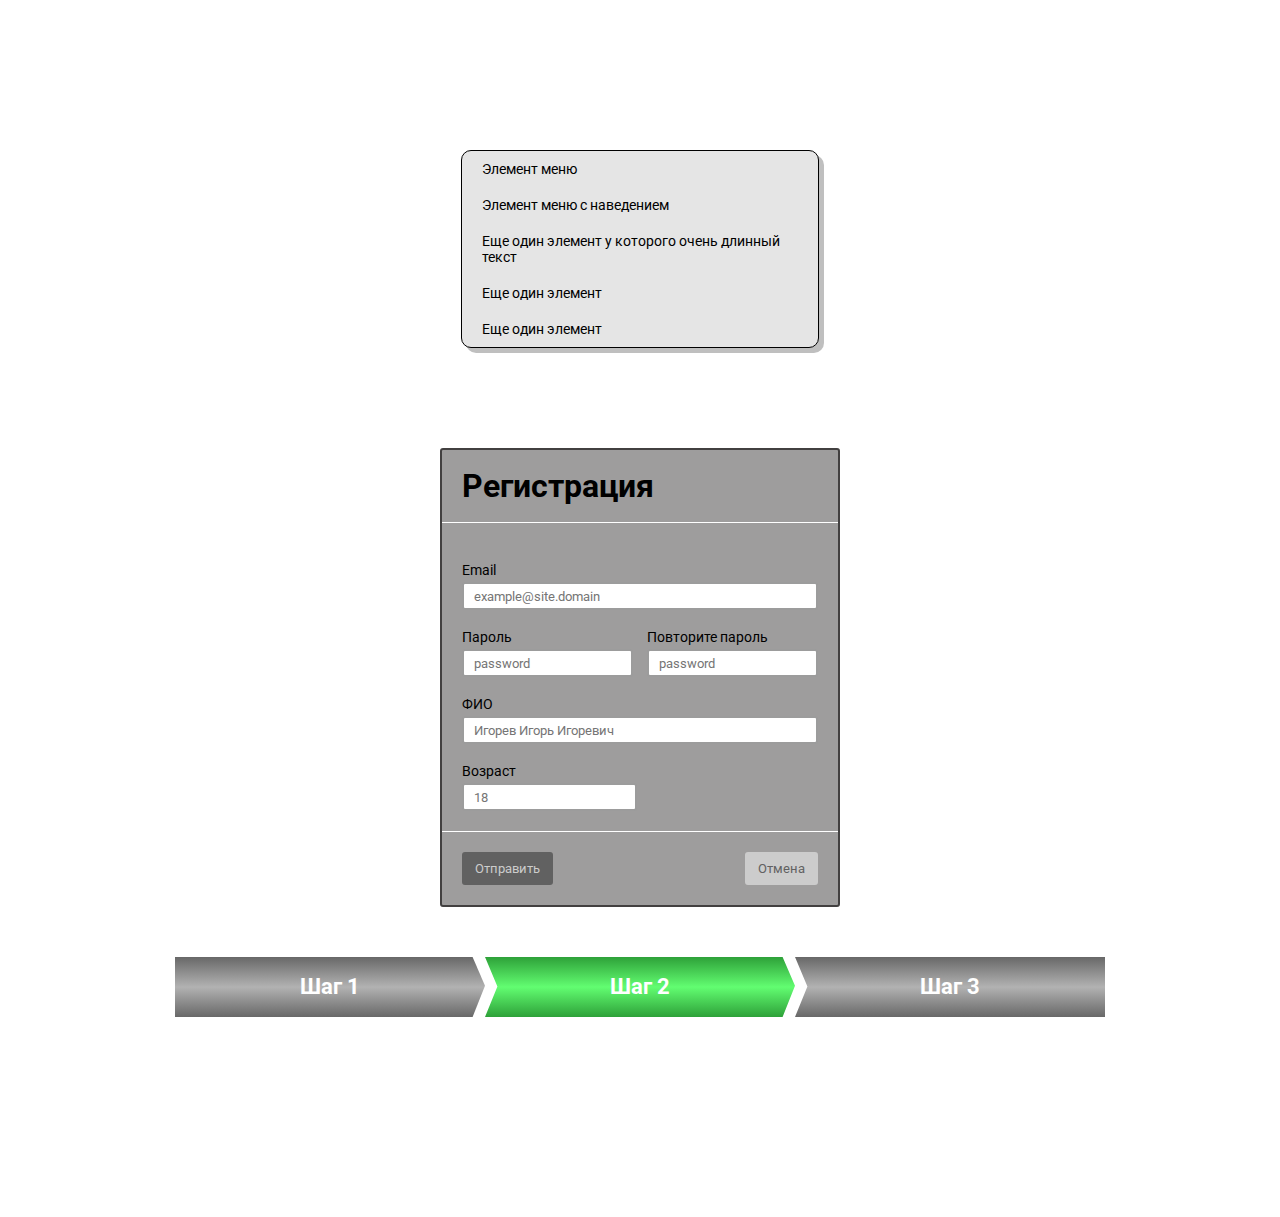
<file: task_1_2_3/index.html>
<!DOCTYPE html>
<html lang="ru">

<head>
  <meta charset="UTF-8" />
  <title>task</title>
  <!-- viewport -->
  <meta name="viewport" content="width=device-width, initial-scale=1, shrink-to-fit=no" />
  <!-- ШРИФТЫ -->
  <link href="https://fonts.googleapis.com/css2?family=Roboto&display=swap" rel="stylesheet">
  <!-- MAIN CSS -->
  <link rel="stylesheet" href="css/main.css" />
</head>

<body>
  <main>
    <div class="container">
      <!-- menu -->
      <div class="menu task-1">
        <ul class="menu__list">
          <li class="menu__item">
            <a href="#">
              Элемент меню
            </a>
          </li>
          <li class="menu__item">
            <a href="#">
              Элемент меню с наведением
            </a>
          </li>
          <li class="menu__item">
            <a href="#">
              Еще один элемент у которого очень длинный текст
            </a>
          </li>
          <li class="menu__item">
            <a href="#">
              Еще один элемент
            </a>
          </li>
          <li class="menu__item">
            <a href="#">
              Еще один элемент
            </a>
          </li>
        </ul>
      </div>

      <!-- form -->
      <form class="form" action="#">
        <div class="form__title__wrap">
          <h2 class="form__title">
            Регистрация
          </h2>
        </div>
        <div class="form__inputs__wrap">
          <div class="form__input__item">
            <label for="mail">Email</label>
            <input id="mail" type="email" placeholder="example@site.domain" required>
          </div>
          <div class="form__pass-block">
            <div class="form__input__item pass-item">
              <label for="pass">Пароль</label>
              <input id="pass" type="password" placeholder="password" required>
            </div>
            <div class="form__input__item pass-item">
              <label for="pass-repeat">Повторите пароль</label>
              <input id="pass-repeat" type="password" placeholder="password" required>
            </div>
          </div>
          <div class="form__input__item">
            <label for="name">ФИО</label>
            <input id="name" type="text" placeholder="Игорев Игорь Игоревич" required>
          </div>
          <div class="form__input__item">
            <label for="age">Возраст</label>
            <input id="age" type="number" placeholder="18" min="18" step="1" required>
          </div>
        </div>
        <div class="form__buttons__wrap">
          <button class="btn btn-send" type="submit">Отправить</button>
          <button class="btn btn-cancel" type="reset">Отмена</button>
        </div>
      </form>

      <!-- stepper -->
      <div class="stepper">
        <div class="step1 step">Шаг 1</div>
        <div class="step2 step active">Шаг 2</div>
        <div class="step3 step">Шаг 3</div>
      </div>

    </div>
  </main>
  <!-- --------------мой файл JS-------------------->
  <script src="js/script.js"></script>
  <!--------------- fontawesome ---------------->
</body>

</html>
</file>
<file: task_1_2_3/css/main.css>
/* ------------ОБНУЛЕНИЕ-------- */
* {
  padding: 0;
  margin: 0;
  border: 0;
}

*,
*:before,
*:after {
  box-sizing: border-box;
}
:focus,
:active {
  outline: none;
}

a:focus,
a:active {
  outline: none;
}

nav,
footer,
header,
aside {
  display: block;
}

html,
body {
  width: 100%;
  height: 100%;
  font-size: 14px;
  line-height: 1;
  font-family: 'Roboto', sans-serif;
}

input,
button,
textarea {
  font-family: inherit;
}

button {
  cursor: pointer;
}

a,
a:hover,
a:visited,
a:active {
  text-decoration: none;
  color: #ffffff;
}

ul li {
  list-style: none;
  margin: 0px;
  padding: 0px;
}
/* ----------- MENU --------------- */

.container {
  max-width: 1140px;
  padding: 150px 20px;
  margin: 0px auto;
}

.menu {
  max-width: 358px;
  margin: 0px auto;
  border: 1px solid rgba(0, 0, 0, 1);
  border-radius: 10px;
  background: #E5E5E5;
  margin-bottom: 100px;
  box-shadow: 5px 5px 0px rgba(0, 0, 0, 0.25);
}
.menu__item {
  transition: 0.3s;
}
.menu__item:hover {
  background: rgba(156, 156, 156, 1);
}

.menu__item:nth-child(1) {
  border-radius: 10px 10px 0px 0px;
}
.menu__item:last-child {
  border-radius: 0px 0px 10px 10px;
}

.menu__item a {
  color: #000000;
  font-family: 'Roboto', sans-serif;
  line-height: 16px;
  display: block;
  padding: 10px 20px;
  transition: 0.3s;
}

.menu__item a:active {
  text-decoration: underline
}

/* ----------- FORM --------------- */

.form {
  max-width: 400px;
  margin: 50px auto;
  background: #9e9d9d;
  border: 2px solid  #424040;
  border-radius: 3px;
}
.form__title__wrap {
  padding: 20px;
  border-bottom: 1px solid #ffffff;
}

.form__title {
  font-size: 32px;
}

 
.form__inputs__wrap {
  padding: 20px;
  border-bottom: 1px solid #ffffff;
}
.form__input__item {
  margin-top: 20px;
} 
label {
  display: inline-block;
  margin-bottom: 5px;
}
input {
  height: 28px;
  padding: 6px 10px;
  display: block;
  width: 100%;
  border: 2px solid rgba(156, 156, 156, 1);
  border-radius: 3px;
}

input:focus {
  border: 2px solid #5a74e4
}

input#age {
  max-width: 175px;
}

.form__pass-block {
  display: flex;
  justify-content: space-between;
}
.pass-item {
  width: 48%;
}


.form__buttons__wrap {
  padding: 20px;
  display: flex;
  justify-content: space-between;
}

.btn {
  padding: 7px 11px;
  border-radius: 3px;
  transition: 0.3s;
}

.btn:hover {
  border: 2px solid #5a74e4;
}

.btn-send {
  background: #616161;
  color: #CCCCCC;
  border: 2px solid #616161;
}

.btn-cancel {
  color: #616161;
  background: #CCCCCC;
  border: 2px solid #CCCCCC;
}

@media screen and (max-width: 360px) {
  .form__pass-block {
    flex-wrap: wrap;
  }
  .pass-item {
    width: 100%;
  }
}

/* ----------- STEPPER --------------- */
.stepper {
  max-width: 950px;
  margin: 50px auto;
  display: flex;
  justify-content: center;
}
.step {
  text-align: center;
  color: #ffffff;
  font-size: 22px;
  line-height: 60px;
  font-weight: bold;
}

.step1{
  display: inline-block;
  flex: 0 1 310px;
  height: 60px;
  background: linear-gradient(rgba(104, 104, 104, 1), rgba(178, 178, 178, 1), rgba(104, 104, 104, 1));
  clip-path: polygon(96% 0, 100% 48%, 96% 100%, 0% 100%, 0 50%, 0% 0%);
}

.step2 {
  display: inline-block;
  flex: 0 1 310px;
  height: 60px;
  background: linear-gradient(rgba(104, 104, 104, 1), rgba(178, 178, 178, 1), rgba(104, 104, 104, 1));
  clip-path: polygon(96% 0, 100% 48%, 96% 100%, 0% 100%, 4% 49%, 0% 0%);
}

.step3 {
  display: inline-block;
  flex: 0 1 310px;
  height: 60px;
  background: linear-gradient(rgba(104, 104, 104, 1), rgba(178, 178, 178, 1), rgba(104, 104, 104, 1));
  clip-path: polygon(100% 0, 100% 48%, 100% 100%, 0% 100%, 4% 49%, 0% 0%);
}

.step.active {
  background: linear-gradient(rgba(46, 161, 57, 1), rgba(98, 253, 113, 1), rgba(46, 161, 57, 1));
}
</file>
